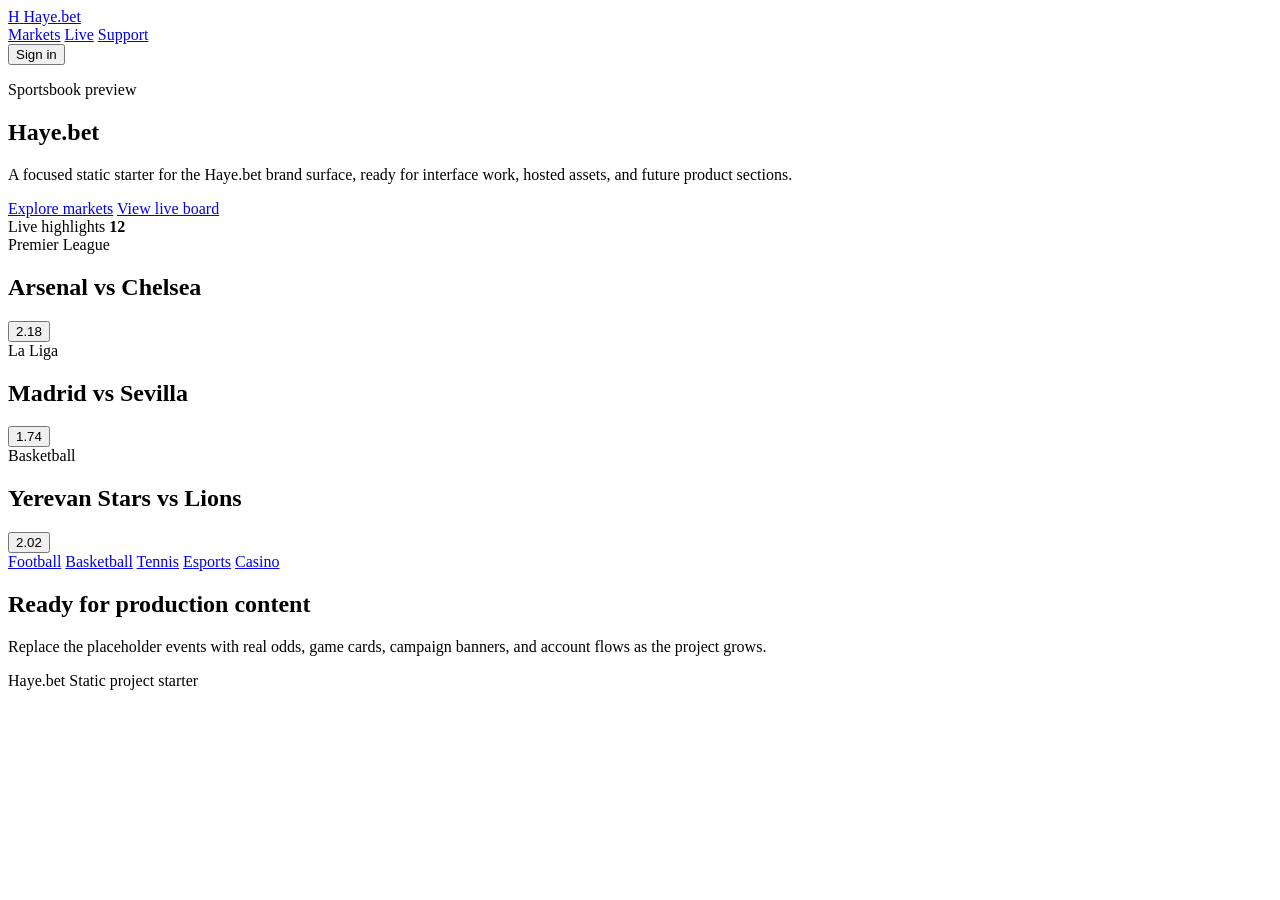
<file: Haye.bet/index.html>
<!doctype html>
<html lang="en">
  <head>
    <meta charset="utf-8">
    <meta name="viewport" content="width=device-width, initial-scale=1">
    <title>Haye.bet</title>
    <meta
      name="description"
      content="Static preview project for Haye.bet."
    >
    <link rel="stylesheet" href="./styles.css">
  </head>
  <body>
    <header class="site-header">
      <a class="brand" href="./" aria-label="Haye.bet home">
        <span class="brand-mark">H</span>
        <span>Haye.bet</span>
      </a>

      <nav class="nav-links" aria-label="Primary navigation">
        <a href="#markets">Markets</a>
        <a href="#live">Live</a>
        <a href="#support">Support</a>
      </nav>

      <button class="account-button" type="button">Sign in</button>
    </header>

    <main>
      <section class="hero" aria-labelledby="hero-title">
        <div class="hero-copy">
          <p class="eyebrow">Sportsbook preview</p>
          <h1 id="hero-title">Haye.bet</h1>
          <p>
            A focused static starter for the Haye.bet brand surface, ready for
            interface work, hosted assets, and future product sections.
          </p>
          <div class="hero-actions">
            <a class="primary-action" href="#markets">Explore markets</a>
            <a class="secondary-action" href="#live">View live board</a>
          </div>
        </div>

        <aside class="odds-board" aria-label="Featured matches">
          <div class="board-header">
            <span>Live highlights</span>
            <strong>12</strong>
          </div>

          <article class="match-row">
            <div>
              <span class="league">Premier League</span>
              <h2>Arsenal vs Chelsea</h2>
            </div>
            <button type="button">2.18</button>
          </article>

          <article class="match-row">
            <div>
              <span class="league">La Liga</span>
              <h2>Madrid vs Sevilla</h2>
            </div>
            <button type="button">1.74</button>
          </article>

          <article class="match-row">
            <div>
              <span class="league">Basketball</span>
              <h2>Yerevan Stars vs Lions</h2>
            </div>
            <button type="button">2.02</button>
          </article>
        </aside>
      </section>

      <section id="markets" class="market-strip" aria-label="Popular markets">
        <a href="./">Football</a>
        <a href="./">Basketball</a>
        <a href="./">Tennis</a>
        <a href="./">Esports</a>
        <a href="./">Casino</a>
      </section>

      <section id="live" class="content-section">
        <h2>Ready for production content</h2>
        <p>
          Replace the placeholder events with real odds, game cards, campaign
          banners, and account flows as the project grows.
        </p>
      </section>
    </main>

    <footer id="support" class="site-footer">
      <span>Haye.bet</span>
      <span>Static project starter</span>
    </footer>
  </body>
</html>
</file>
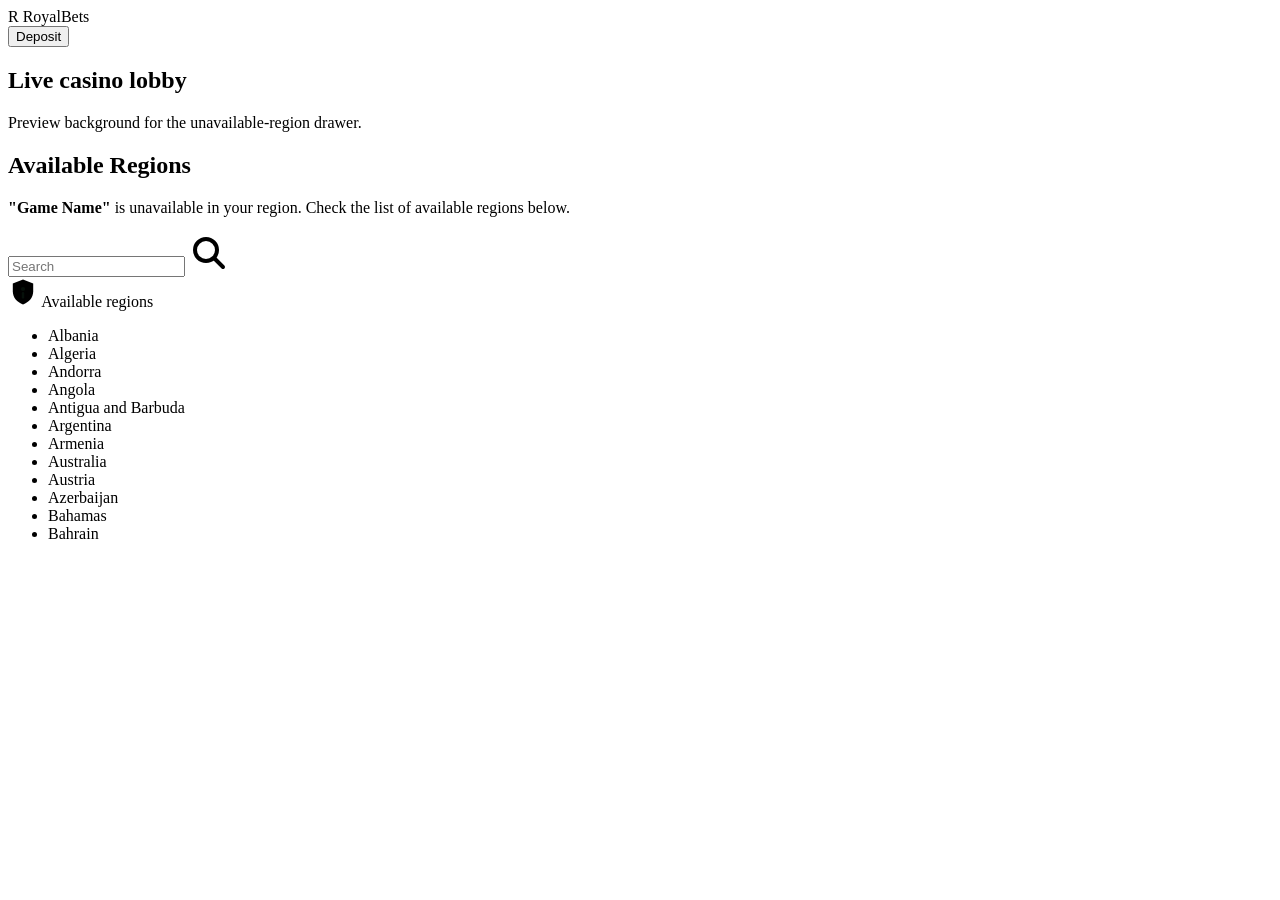
<file: RoyalBets/index.html>
<!doctype html>
<html lang="en">
  <head>
    <meta charset="utf-8">
    <meta name="viewport" content="width=device-width, initial-scale=1">
    <title>RoyalBets Available Regions Drawer</title>
    <link rel="stylesheet" href="./styles.css">
  </head>
  <body>
    <main class="app-preview" aria-label="RoyalBets preview">
      <header class="topbar">
        <div class="brand">
          <span class="brand-mark">R</span>
          <span>RoyalBets</span>
        </div>
        <button class="wallet-button" type="button">Deposit</button>
      </header>

      <section class="hero-panel">
        <div>
          <h1>Live casino lobby</h1>
          <p>Preview background for the unavailable-region drawer.</p>
        </div>
      </section>
    </main>

    <section class="region-drawer" aria-labelledby="regions-title">
      <div class="drawer-handle" aria-hidden="true"></div>
      <div class="drawer-content">
        <h2 id="regions-title">Available Regions</h2>
        <p><strong>"Game Name"</strong> is unavailable in your region. Check the list of available regions below.</p>

        <label class="search-field">
          <input type="search" placeholder="Search" aria-label="Search regions">
          <svg width="38" height="38" viewBox="0 0 38 38" fill="none" aria-hidden="true">
            <circle cx="17" cy="17" r="11" stroke="currentColor" stroke-width="4"></circle>
            <path d="M25.5 25.5L34 34" stroke="currentColor" stroke-width="4" stroke-linecap="round"></path>
          </svg>
        </label>

        <div class="regions-label">
          <svg width="30" height="30" viewBox="0 0 30 30" fill="currentColor" aria-hidden="true">
            <path d="M15 2.4 25.2 6.6v7.7c0 6.5-4.3 10.9-10.2 13.3C9.1 25.2 4.8 20.8 4.8 14.3V6.6L15 2.4Z"></path>
            <circle cx="15" cy="12" r="2.1" fill="#06100a"></circle>
            <path d="M15 16.2v4.2" stroke="#06100a" stroke-width="2.4" stroke-linecap="round"></path>
          </svg>
          <span>Available regions</span>
        </div>

        <ul class="country-grid">
          <li>Albania</li>
          <li>Algeria</li>
          <li>Andorra</li>
          <li>Angola</li>
          <li>Antigua and Barbuda</li>
          <li>Argentina</li>
          <li>Armenia</li>
          <li>Australia</li>
          <li>Austria</li>
          <li>Azerbaijan</li>
          <li>Bahamas</li>
          <li>Bahrain</li>
        </ul>
      </div>
    </section>
  </body>
</html>
</file>
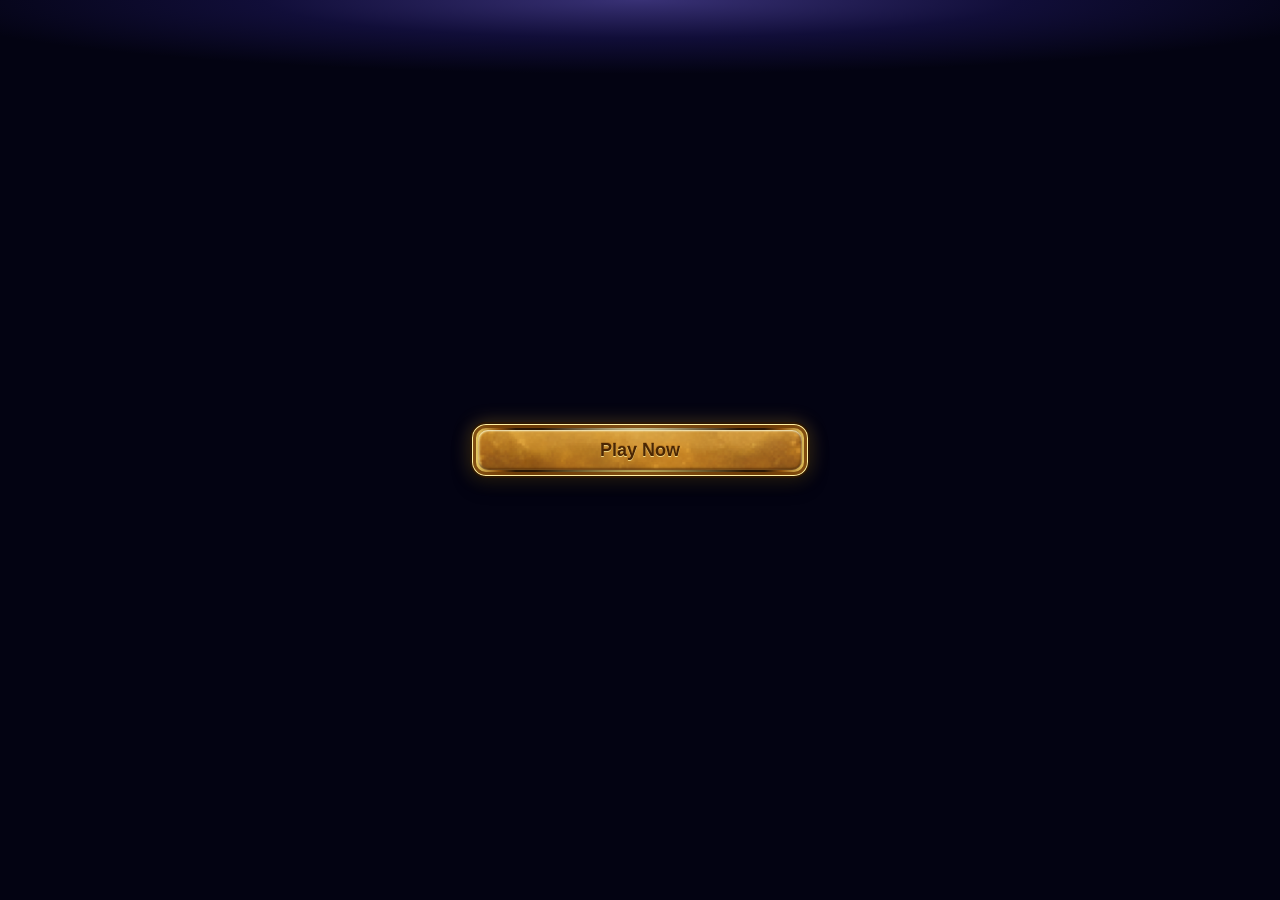
<file: gold-button.html>
<!doctype html>
<html lang="en">
<head>
  <meta charset="utf-8">
  <meta name="viewport" content="width=device-width, initial-scale=1">
  <title>Gold Beveled Button</title>
  <style>
    * {
      box-sizing: border-box;
    }

    body {
      min-height: 100vh;
      margin: 0;
      display: grid;
      place-items: center;
      background:
        radial-gradient(ellipse 70% 90px at 50% 0%, rgba(131, 113, 255, 0.42) 0%, rgba(44, 35, 132, 0.34) 42%, rgba(3, 3, 18, 0) 82%),
        linear-gradient(to left, #030312, #030312);
      font-family: Arial, sans-serif;
    }

    .gold-button {
      appearance: none;
      position: relative;
      width: 340px;
      max-width: 90vw;
      min-height: 56px;
      padding: 10px 36px;
      border: 2px solid #2b1704;
      border-radius: 16px;
      overflow: hidden;
      cursor: pointer;
      background:
        radial-gradient(140px 28px at 50% 0%, rgba(255, 250, 188, .95), transparent 72%),
        radial-gradient(150px 28px at 50% 100%, rgba(255, 238, 128, .86), transparent 72%),
        linear-gradient(90deg, rgba(255, 232, 118, .94), #8f520d 8%, #2b1704 13%, #2b1704 87%, #8f520d 92%, rgba(255, 232, 118, .86)),
        linear-gradient(180deg, #ffe18a 0%, #91530d 18%, #301904 50%, #9b5a0f 82%, #fff0a0 100%);
      box-shadow:
        0 0 0 1px #fff0a3 inset,
        0 0 0 4px rgba(118, 65, 8, .9) inset,
        0 8px 18px rgba(0, 0, 0, .45),
        0 0 18px rgba(253, 191, 54, .28);
    }

    .gold-button::before {
      content: "";
      position: absolute;
      inset: 6px;
      border-radius: 10px;
      background-image: url("assets/gold-button-bg.png");
      background-size: cover;
      background-position: center;
      background-repeat: no-repeat;
      box-shadow:
        0 1px 2px rgba(255, 255, 220, .9) inset,
        0 -2px 2px rgba(71, 34, 0, .58) inset,
        2px 0 2px rgba(255, 236, 139, .46) inset,
        -2px 0 2px rgba(74, 33, 0, .45) inset;
      pointer-events: none;
    }

    .gold-button span {
      position: relative;
      z-index: 1;
      color: #4b2603;
      font-size: 18px;
      font-weight: 800;
      line-height: 1.15;
      text-shadow:
        0 1px 0 rgba(255, 237, 155, .8),
        0 -1px 0 rgba(91, 43, 0, .22);
    }
  </style>
</head>
<body>
  <button class="gold-button" type="button">
    <span>Play Now</span>
  </button>
</body>
</html>
</file>
<file: Haye.bet/styles.css>
[data-mj="header-nav-item"],
[data-mj="header-nav-item"] * {
  font-weight: 300 !important;
  transition:
    color 180ms ease,
    transform 180ms ease !important;
}

[data-mj="header-nav-item"],
[data-mj="header-nav-item"] * {
  color: #b9d5cb !important;
}

[data-mj="header-nav-item"]:hover {
  transform: translateY(-1px) !important;
}

[data-mj="header-nav-item"]:hover * {
  color: #fff !important;
}

[data-mj="header-nav-item"].active-link,
[data-mj="header-nav-item"][aria-current="page"],
[data-mj="header-nav-item"] .active-link,
[data-mj="header-nav-item"] [aria-current="page"],
[data-mj="header-nav-item"].active-link *,
[data-mj="header-nav-item"][aria-current="page"] *,
[data-mj="header-nav-item"] .active-link *,
[data-mj="header-nav-item"] [aria-current="page"] * {
  color: #29bd84 !important;
  font-weight: 300 !important;
}

[data-mj="header"] {
  box-shadow: none !important;
}

[data-mj="header-nav"] {
  border-bottom: 1px solid rgb(255 255 255 / 10%) !important;
}

[data-mj="header-nav-list"] {
  justify-content: center !important;
}

[data-mj="nav-item"],
[data-mj="nav-item"] * {
  color: #b9d5cb !important;
  font-size: 14px !important;
  font-weight: 300 !important;
}

[data-mj="nav-item"].active-link,
[data-mj="nav-item"][aria-current="page"],
[data-mj="nav-item"] .active-link,
[data-mj="nav-item"] [aria-current="page"],
[data-mj="nav-item"].active-link *,
[data-mj="nav-item"][aria-current="page"] *,
[data-mj="nav-item"] .active-link *,
[data-mj="nav-item"] [aria-current="page"] * {
  color: #29bd84 !important;
  font-size: 14px !important;
  font-weight: 300 !important;
}

[data-mj="game-catalog-mobile-search"] {
  background: #143025 !important;
  border: 1px solid #0e3828 !important;
  font-weight: 300 !important;
}

.app-ltr-1q5mnmx {
  padding: 16px 8px 16px 12px !important;
}

.app-ltr-6mtlee {
  border-top: 1px solid #375b4d !important;
  border-radius: 16px 16px 0 0 !important;
}
</file>
<file: RoyalBets/styles.css>
input[data-mj="game-catalog-game-search"].app-ltr-zpek89,
input[data-mj="game-catalog-provider-search"].app-ltr-191h9jm,
.sl-select__control.app-ltr-o1e5fm-control {
  background-color: #1e162f !important;
  border-color: #1e162f !important;
}

.sl-select__control.app-ltr-1hye55j-control {
  background-color: #251e33 !important;
  border-color: #2a2338 !important;
}

.sl-select__control.app-ltr-o1e5fm-control,
.sl-select__control.app-ltr-1hye55j-control {
  display: flex !important;
}

[data-mj="header"] {
  background-color: #1e162f !important;
  border-bottom: 1px solid rgb(255 255 255 / 10%) !important;
  box-shadow: none !important;
}

[data-mj="custom-header"],
[data-mj="custom-header"].app-ltr-1bdm31y,
[data-mj="custom-header"].app-ltr-17241jj {
  display: flex !important;
  background-color: #1e162f !important;
  border-bottom: 0 !important;
  box-shadow: none !important;
}

[data-mj="content-wrapper"].app-ltr-fkpkqq {
  display: flex !important;
  max-width: calc(100% - 68px) !important;
  margin-right: initial !important;
}

.app-ltr-1trb7go {
  min-width: 20px !important;
  height: 20px !important;
  margin-right: 12px !important;
  font-size: 14px !important;
  font-weight: 300 !important;
}

.sl-navlink.app-ltr-1nwippo,
.sl-navlink.app-ltr-1cqr3zy,
.sl-navlink.app-ltr-59lk66,
.sl-navlink.app-ltr-jmifsr,
.sl-navlink.app-ltr-1fijxsn {
  color: #bfb6d8 !important;
  font-size: 14px !important;
  font-weight: 300 !important;
  padding: 4px 32px 4px 22px !important;
}

.sl-navlink.app-ltr-1cqr3zy.active-link {
  border-radius: 0 12px 12px 0 !important;
  background: #ffffff0d !important;
  color: rgb(236, 202, 101) !important;
}

.sl-navlink.app-ltr-1cqr3zy:hover {
  border-radius: 0 12px 12px 0 !important;
  background: #ffffff0d !important;
}

.app-ltr-dq5rxc {
  color: #bfb6d8 !important;
  font-size: 14px !important;
  font-weight: 300 !important;
}

.app-ltr-1p1m4ay {
  color: #bfb6d8 !important;
}

[data-mj="account-menu-item"] {
  color: #bfb6d8 !important;
  font-size: 14px !important;
  font-weight: 300 !important;
}

.app-ltr-h5qxq2 {
  padding-left: 16px !important;
}

.app-ltr-1q5mnmx {
  scrollbar-gutter: unset !important;
  padding: 0 !important;
}

.app-ltr-10a4mqi {
  display: flex !important;
  flex-direction: row !important;
  background: #2a213f !important;
  border-radius: 12px !important;
  border: 1px solid rgb(53 46 68) !important;
  gap: 0px !important;
  margin: 12px 0px 12px 56px !important;
  padding: 12px 12px 0 12px !important;
  transform-origin: left center !important;
  transition:
    margin 220ms ease,
    padding 220ms ease,
    gap 220ms ease,
    transform 220ms ease,
    opacity 180ms ease !important;
  animation: rb-sidebar-group-horizontal 220ms ease-out !important;
}

.app-ltr-17y30q7,
.app-ltr-efiit2,
.app-ltr-1e9xm8a {
  border-color: #34274e !important;
  font-size: 14px !important;
  font-weight: 300 !important;
}

.app-ltr-17y30q7 {
  background-color: #1e162f !important;
}

.sl-select__control.app-ltr-96c07s-control {
  border-color: #34274e !important;
  background-color: #1e162f !important;
}

.sl-select__control.app-ltr-96c07s-control,
.app-ltr-17y30q7,
[data-mj="login-button"],
.app-ltr-1d93vvc,
.keen-slider__slide.app-ltr-0,
.keen-slider__slide.app-ltr-upe1zs,
.app-ltr-xvzcfm,
.app-ltr-g2l7yj,
[data-mj="game-catalog-category-slider-item"],
[data-mj="game-catalog-mobile-category-chip"] {
  border: 1px solid transparent !important;
  border-radius: 12px !important;
  box-shadow: none !important;
  background:
    linear-gradient(#241d33, #2b243b) padding-box,
    linear-gradient(164deg, rgb(50 49 55) 0%, rgb(47 37 67) 100%) border-box !important;
}

[data-mj="game-catalog-mobile-category-chip"].app-ltr-5kaam6 {
  border: 1px solid transparent !important;
  border-radius: 12px !important;
  box-shadow: none !important;
  font-size: 14px !important;
  font-weight: 300 !important;
  background:
    linear-gradient(#241d33, #2b243b) padding-box,
    linear-gradient(164deg, rgb(50 49 55) 0%, rgb(47 37 67) 100%) border-box !important;
}

[data-mj="game-catalog-mobile-category-chip"].app-ltr-10n3b4e {
  border: 1px solid transparent !important;
  border-radius: 12px !important;
  box-shadow: none !important;
  font-size: 14px !important;
  font-weight: 300 !important;
  background:
    linear-gradient(#241d33, #3a3056) padding-box,
    linear-gradient(177deg, rgb(233 215 148 / 16%) 30%, rgb(156 137 88) 100%) border-box !important;
}

[data-mj="game-catalog-category-slider-item"].app-ltr-11rdgdd {
  border: 1px solid transparent !important;
  border-radius: 12px !important;
  box-shadow: none !important;
  background:
    linear-gradient(#241d33, #3a3056) padding-box,
    linear-gradient(177deg, rgb(233 215 148 / 16%) 30%, rgb(156 137 88) 100%) border-box !important;
}

[data-mj="game-catalog-category-slider-item"]:hover {
  border: 1px solid transparent !important;
  border-radius: 12px !important;
  box-shadow: none !important;
  background:
    linear-gradient(#241d33, #3a3056) padding-box,
    linear-gradient(177deg, rgb(233 215 148 / 16%) 30%, rgb(156 137 88) 100%) border-box !important;
}

.app-ltr-efiit2,
.app-ltr-1e9xm8a {
  border: 1px solid transparent !important;
  border-radius: 12px !important;
  box-shadow: none !important;
}

[data-mj="login-button"] {
  background: linear-gradient(138.42deg, rgba(240, 225, 160, 1.00) 0%, rgba(194, 163, 87, 1.00) 100%) !important;
  color: #1e162f !important;
}

.app-ltr-1d93vvc,
.app-ltr-1e9xm8a {
  font-size: 14px !important;
  font-weight: 300 !important;
}

.app-ltr-1d93vvc {
  background: #1e162f !important;
  background-color: #1e162f !important;
}

.app-ltr-es55kh {
  display: flex !important;
  flex-direction: column !important;
  background: #2a213f !important;
  border-radius: 12px !important;
  border: 1px solid rgb(53 46 68) !important;
  gap: 0px !important;
  margin-left: 13px !important;
  width: 42px !important;
  margin-top: 60px !important;
  transform-origin: top center !important;
  transition:
    margin 220ms ease,
    width 220ms ease,
    gap 220ms ease,
    transform 220ms ease,
    opacity 180ms ease !important;
  animation: rb-sidebar-group-vertical 220ms ease-out !important;
}

.app-ltr-es55kh > *,
.app-ltr-10a4mqi > * {
  transition:
    transform 220ms ease,
    opacity 180ms ease !important;
}

@keyframes rb-sidebar-group-horizontal {
  from {
    opacity: 0.86;
    transform: translateX(-8px) scale(0.98);
  }

  to {
    opacity: 1;
    transform: translateX(0) scale(1);
  }
}

@keyframes rb-sidebar-group-vertical {
  from {
    opacity: 0.86;
    transform: translateY(-8px) scale(0.98);
  }

  to {
    opacity: 1;
    transform: translateY(0) scale(1);
  }
}

.css-hzxgfa.app-ltr-rnjuc1,
.app-ltr-1dmoq6l,
.app-ltr-t43k38 {
  color: #6a627b !important;
}

@media (max-width: 992px) {
  [data-mj="content-wrapper"].app-ltr-fkpkqq {
    max-width: none !important;
  }

  .app-ltr-10a4mqi {
    padding: 0px 0px 0px 0px !important;
    margin: 12px 0px 12px 12px !important;
  }
}

@media (min-width: 993px) {
  .app-ltr-10a4mqi {
    padding: 0 !important;
  }
}

svg[viewBox="0 0 24 24"][width="16px"][height="16px"] {
  width: 20px !important;
  height: 20px !important;
}

html body .app-ltr-ilfj1r {
  display: inline-flex !important;
  align-items: center !important;
  justify-content: center !important;
  color: #fff !important;
  font-size: 14px !important;
  font-weight: 700 !important;
  line-height: 1 !important;
}

html body .app-ltr-ilfj1r > object.app-ltr-nh34ao,
html body .app-ltr-ilfj1r > object[data="/api/cmsgateway/api/v1.0/AssetTemplateSite/mad.png"] {
  display: none !important;
}

html body .app-ltr-ilfj1r::before {
  content: "$" !important;
  color: #fff !important;
  font-size: 14px !important;
  font-weight: 700 !important;
  line-height: 1 !important;
}

html body .app-ltr-175g6sl,
html body [class~="app-ltr-175g6sl"] {
  display: none !important;
}

html body .app-ltr-lbbcnt,
html body [class~="app-ltr-lbbcnt"] {
  display: none !important;
}

html body .app-ltr-1bl06k4,
html body [class~="app-ltr-1bl06k4"] {
  display: none !important;
}

html body img.app-ltr-6jrdpz[src="/api/cmsgateway/api/v1.0/AssetTemplateSite/mad.png"],
html body img[class~="app-ltr-6jrdpz"][src="/api/cmsgateway/api/v1.0/AssetTemplateSite/mad.png"] {
  display: none !important;
}

html body img.app-ltr-6jrdpz[src="/api/cmsgateway/api/v1.0/AssetTemplateSite/try.png"],
html body img[class~="app-ltr-6jrdpz"][src="/api/cmsgateway/api/v1.0/AssetTemplateSite/try.png"] {
  display: none !important;
}

html body .app-ltr-15c2koi,
html body [class~="app-ltr-15c2koi"] {
  gap: 0 !important;
}

html body .app-ltr-b3chh3 > .app-ltr-0 > .app-ltr-1959n0c:not([data-mj="footer-copyright"]) {
  position: relative !important;
  display: inline-block !important;
  text-indent: 0 !important;
  padding-left: 0 !important;
  white-space: nowrap !important;
  overflow: visible !important;
}

html body .app-ltr-b3chh3 > .app-ltr-0 > .app-ltr-1959n0c:not([data-mj="footer-copyright"])::after {
  content: "" !important;
  position: absolute !important;
  left: 0 !important;
  top: 0 !important;
  width: 30px !important;
  height: 100% !important;
  background: #251e33 !important;
  z-index: 1 !important;
}

html body .app-ltr-b3chh3 > .app-ltr-0 > .app-ltr-1959n0c:not([data-mj="footer-copyright"])::before {
  content: "$" !important;
  position: absolute !important;
  left: 20px !important;
  top: 0 !important;
  z-index: 2 !important;
  color: #fff !important;
  text-indent: 0 !important;
}

.app-ltr-xhnoms {
  color: rgb(191 182 216) !important;
}

li.app-ltr-ky0fxc:has(i[aria-label="settings"][name="settings"]) {
  display: none !important;
}
</file>
